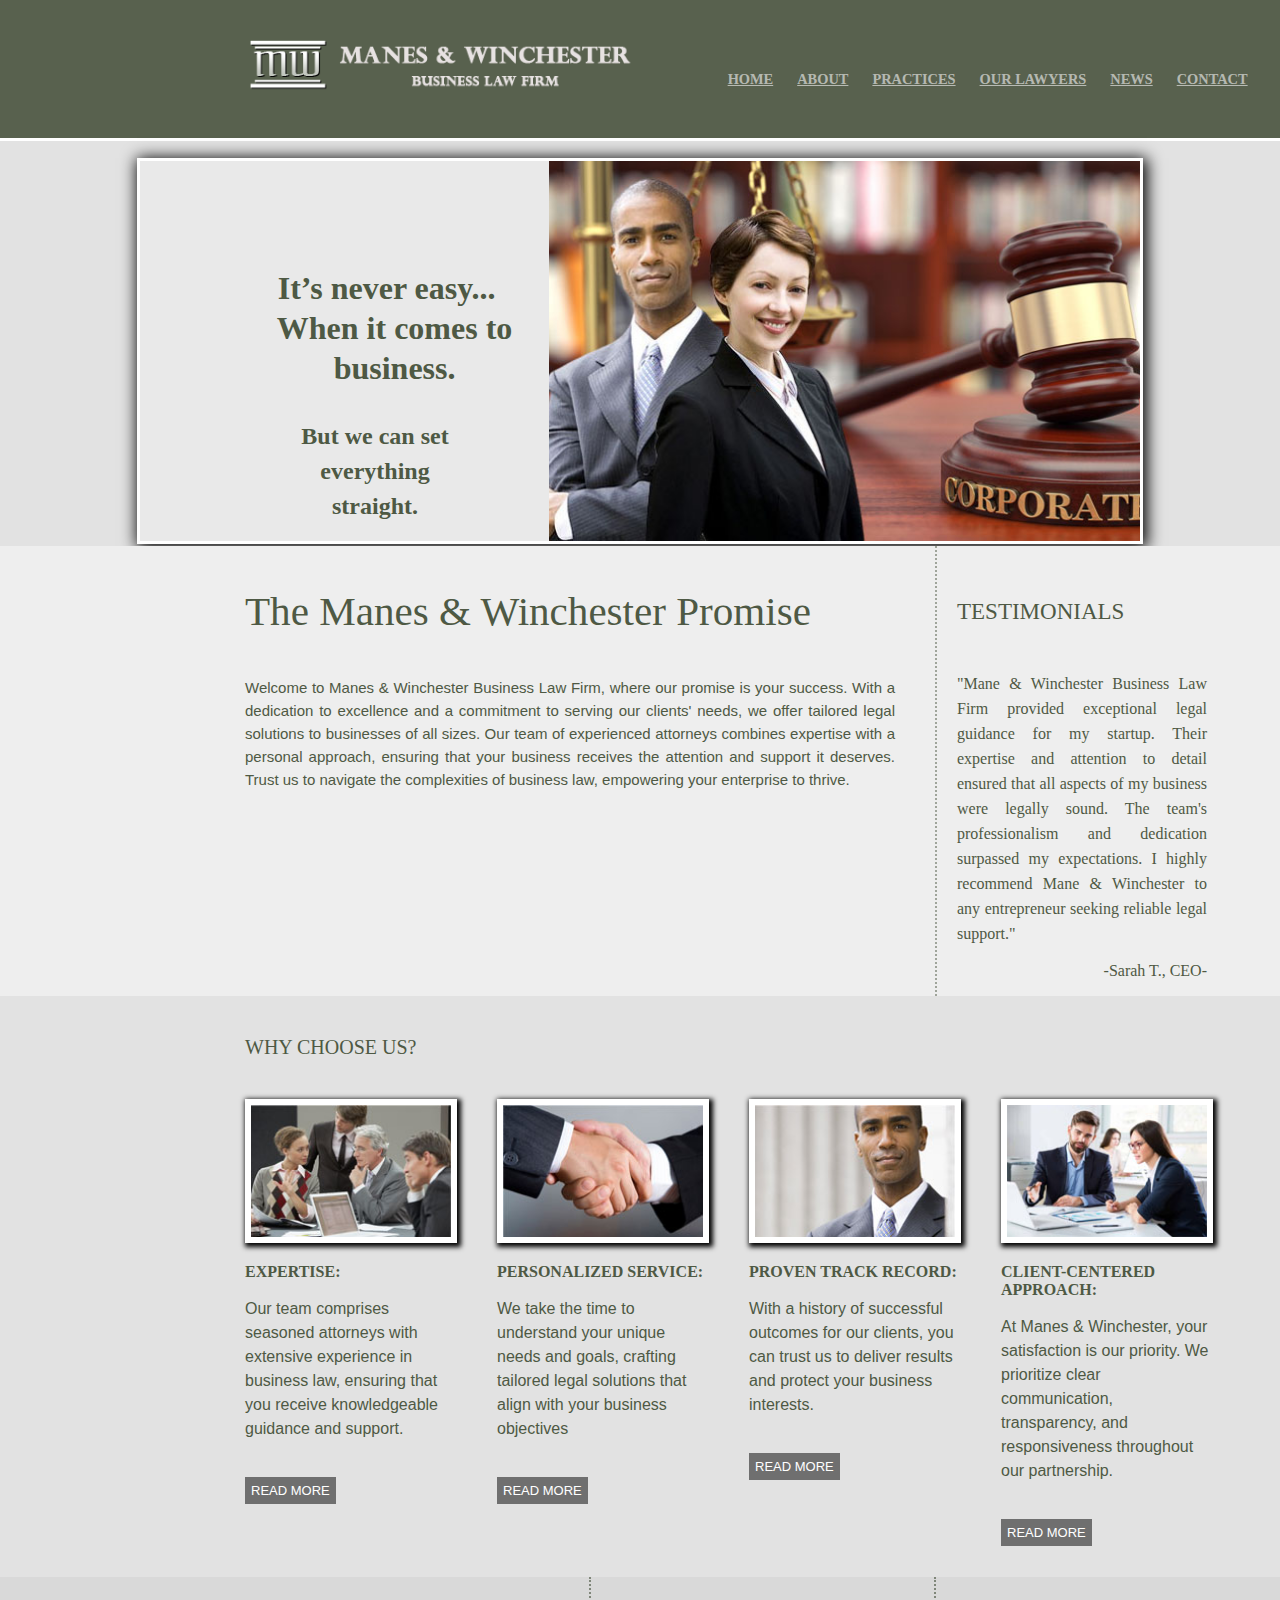
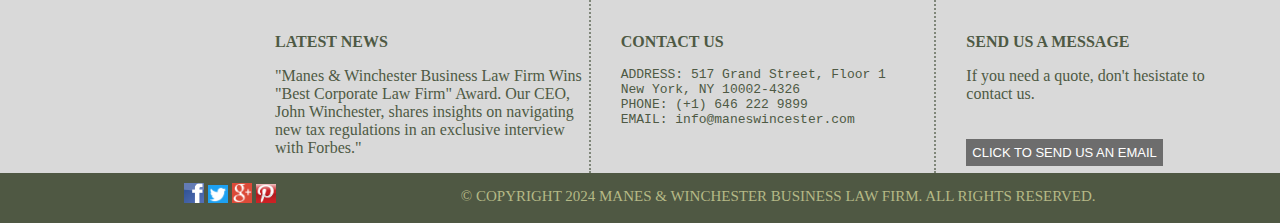
<file: index.html>
<!DOCTYPE html>
<html lang="en">
<head>
    <meta charset="UTF-8">
    <meta name="viewport" content="width=device-width, initial-scale=1.0">
    <title>Document</title>
    <link rel="stylesheet" href="index.css">
</head>
<body>  
    <nav>
        <div id="img">
            <a href="https://mwinchesterbi2lf.com/index.html"><img src="logo.png" style="height:52px;margin-left:250px;margin-right:90px;margin-top:40px;"></a>
        </div>
        <div id="navigation">
            <a href="home.html" class="navbar" id="home">HOME</a>
            <a href="about.html" class="navbar" id="about" >ABOUT</a>
            <a href="practices.html" class="navbar" id="practices">PRACTICES</a>
            <a href="ourlawyers.html" class="navbar" id="our-lawers">OUR LAWYERS</a>
            <a href="news.html" class="navbar" id="news">NEWS</a>
            <a href="contact.html" class="navbar" id="contact">CONTACT</a>
        </div>
    </nav>
    <div id="content">
        <div id="middle">
            <span>
                <h2 id="top">It’s never easy... &nbsp; When it comes to business.</h1>
                <h4 id="left">But we can set everything straight.</h4>
            </span>
            <img src="family-large.jpg">
        </div>
    </div>
    <div id="next1">
        <div id="content-left">
            <p id="content-head">The Manes & Winchester Promise</p>
            <p id="content-text">Welcome to Manes & Winchester Business Law Firm, where our promise is your success. With a dedication to excellence and a commitment to serving our clients' needs, we offer tailored legal solutions to businesses of all sizes. Our team of experienced attorneys combines expertise with a personal approach, ensuring that your business receives the attention and support it deserves. Trust us to navigate the complexities of business law, empowering your enterprise to thrive.</p>
        </div>
        <div id="content-right">
            <p id="content-right-head">TESTIMONIALS</p>
            <p id="content-right-text">"Mane & Winchester Business Law Firm provided exceptional legal guidance for my startup. Their expertise and attention to detail ensured that all aspects of my business were legally sound. The team's professionalism and dedication surpassed my expectations. I highly recommend Mane & Winchester to any entrepreneur seeking reliable legal support."</p>
            <p id="autor-name">-Sarah T., CEO-</p>
        </div>
    </div>
    <div id="next2">
        <p id="contact-head">WHY CHOOSE US?</p>
        <div id="photo-with-text">
            <div class="photo1">
                <img src="picture1.jpg" class="pic" width="200px">
                <p class="picture-head">EXPERTISE:</p>
                <p class="picture-text">Our team comprises seasoned attorneys with extensive experience in business law, ensuring that you receive knowledgeable guidance and support.</p>
                <button class="picture-button">READ MORE</button>
            </div>
            <div class="photo1" >
                <img src="picture2.jpg" class="pic" width="200px">
                <p class="picture-head">PERSONALIZED SERVICE:</p>
                <p class="picture-text">We take the time to understand your unique needs and goals, crafting tailored legal solutions that align with your business objectives</p>
                <button class="picture-button">READ MORE</button>
            </div>
            <div class="photo1">
                <img src="picture3.jpg" class="pic" width="200px">
                <p class="picture-head">PROVEN TRACK RECORD:</p>
                <p class="picture-text">With a history of successful outcomes for our clients, you can trust us to deliver results and protect your business interests.</p>
                <button class="picture-button">READ MORE</button>
            </div>
            <div class="photo1">
                <img src="picture4.jpg" class="pic" width="200px">
                <p class="picture-head">CLIENT-CENTERED APPROACH:</p>
                <p class="picture-text">At Manes & Winchester, your satisfaction is our priority. We prioritize clear communication, transparency, and responsiveness throughout our partnership.</p>
                <button class="picture-button">READ MORE</button>
            </div>
        </div>
    </div>
    <div id="bottom-feed-back">
        <div class="block-first" id="block1">
            <p id="block-first-head">LATEST NEWS</p>
            <p id="block-first-text">"Manes & Winchester Business Law Firm Wins "Best Corporate Law Firm" Award. Our CEO, John Winchester, shares insights on navigating new tax regulations in an exclusive interview with Forbes."</p>
        </div>
        <div class="block-first" id="block2">
            <p id="block-first-head">CONTACT US</p>
            <pre id="block-first-text">ADDRESS: 517 Grand Street, Floor 1
New York, NY 10002-4326
PHONE: (+1) 646 222 9899
EMAIL: info@maneswincester.com</pre>
        </div>
        <div class="block-first" id="block3">
            <p id="block-first-head">SEND US A MESSAGE</p>
            <p id="block-first-text" style="max-width:250px;">If you need a quote, don't hesistate to contact us.</p>
            <button class="picture-button">CLICK TO SEND US AN EMAIL</button>
        </div>
    </div>
    <footer>
        <div>
            <img src="facebook.png" width="20px" class="images">
            <img src="twitter.png" width="20px" class="images">
            <img src="gplus.png" width="20px" class="images">
            <img src="pintrest.png" width="20px" class="images">
        </div>
        <div>
            <p id="copy-right">© COPYRIGHT 2024 MANES & WINCHESTER BUSINESS LAW FIRM. ALL RIGHTS RESERVED.</p>
        </div>
    </footer>
</body>
</html>
</file>
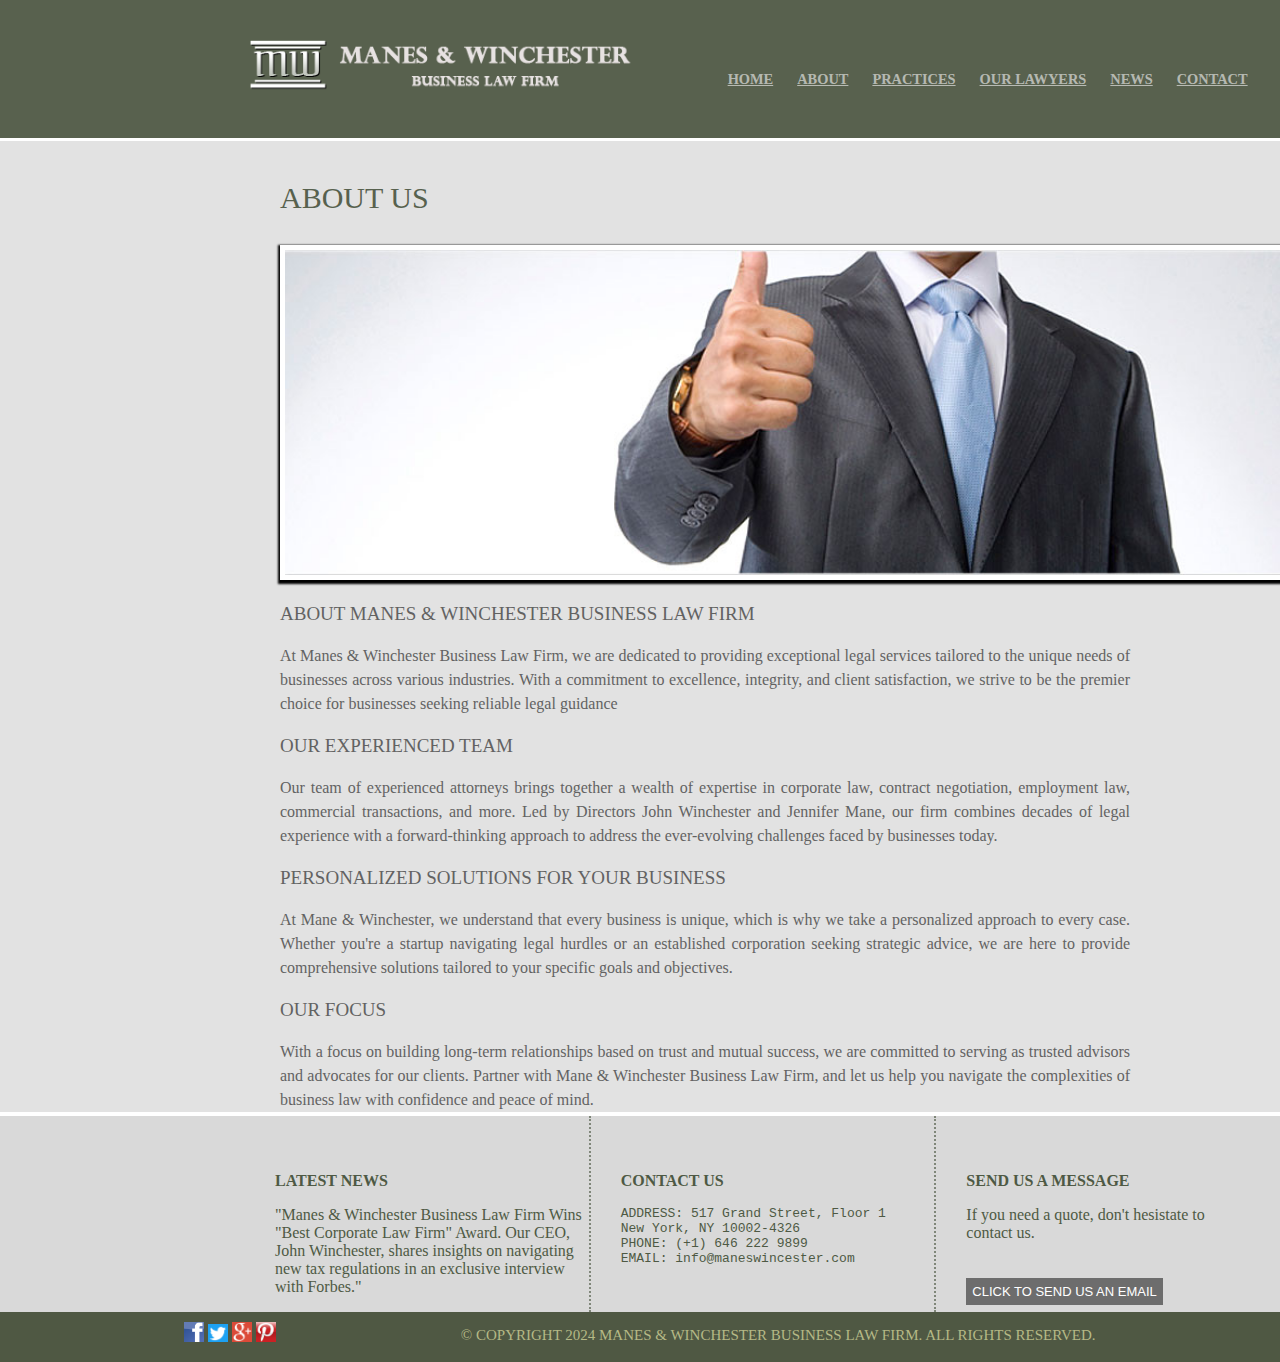
<file: about.html>
<!DOCTYPE html>
<html lang="en">
<head>
    <meta charset="UTF-8">
    <meta name="viewport" content="width=device-width, initial-scale=1.0">
    <title>Document</title>
    <link rel="stylesheet" href="about.css">
</head>
<body>
    <nav>
        <div id="img">
            <a href="https://mwinchesterbi2lf.com/index.html"><img src="logo.png" style="height:52px;margin-left:250px;margin-right:90px;margin-top:40px;"></a>
        </div>
        <div id="navigation">
            <a href="home.html" class="navbar" id="home">HOME</a>
            <a href="about.html" class="navbar" id="about" >ABOUT</a>
            <a href="practices.html" class="navbar" id="practices">PRACTICES</a>
            <a href="ourlawyers.html" class="navbar" id="our-lawers">OUR LAWYERS</a>
            <a href="news.html" class="navbar" id="news">NEWS</a>
            <a href="contact.html" class="navbar" id="contact">CONTACT</a>
        </div>
    </nav>
    <div id="content">
        <p id="main-header">ABOUT US</p>
        <img src="thumbup.jpg" id="thumbup">
        <p class="heading">ABOUT MANES & WINCHESTER BUSINESS LAW FIRM</p>
        <p class="text-area">At Manes & Winchester Business Law Firm, we are dedicated to providing exceptional legal services tailored to the unique needs of businesses across various industries. With a commitment to excellence, integrity, and client satisfaction, we strive to be the premier choice for businesses seeking reliable legal guidance</p>
        <p class="heading">OUR EXPERIENCED TEAM</p>
        <p class="text-area">Our team of experienced attorneys brings together a wealth of expertise in corporate law, contract negotiation, employment law, commercial transactions, and more. Led by Directors John Winchester and Jennifer Mane, our firm combines decades of legal experience with a forward-thinking approach to address the ever-evolving challenges faced by businesses today.</p>
        <p class="heading">PERSONALIZED SOLUTIONS FOR YOUR BUSINESS</p>
        <p class="text-area">At Mane & Winchester, we understand that every business is unique, which is why we take a personalized approach to every case. Whether you're a startup navigating legal hurdles or an established corporation seeking strategic advice, we are here to provide comprehensive solutions tailored to your specific goals and objectives.</p>
        <p class="heading">OUR FOCUS</p>
        <p class="text-area">With a focus on building long-term relationships based on trust and mutual success, we are committed to serving as trusted advisors and advocates for our clients. Partner with Mane & Winchester Business Law Firm, and let us help you navigate the complexities of business law with confidence and peace of mind.</p>
    </div>
    <div id="main-content">
        <div id="main-content-left">

        </div>
        <div id="main-content-right">
            
        </div>
    </div>
    <div id="bottom-feed-back">
        <div class="block-first" id="block1">
            <p id="block-first-head">LATEST NEWS</p>
            <p id="block-first-text">"Manes & Winchester Business Law Firm Wins "Best Corporate Law Firm" Award. Our CEO, John Winchester, shares insights on navigating new tax regulations in an exclusive interview with Forbes."</p>
        </div>
        <div class="block-first" id="block2">
            <p id="block-first-head">CONTACT US</p>
            <pre id="block-first-text">ADDRESS: 517 Grand Street, Floor 1
New York, NY 10002-4326
PHONE: (+1) 646 222 9899
EMAIL: info@maneswincester.com</pre>
        </div>
        <div class="block-first" id="block3">
            <p id="block-first-head">SEND US A MESSAGE</p>
            <p id="block-first-text" style="max-width:250px;">If you need a quote, don't hesistate to contact us.</p>
            <button class="picture-button">CLICK TO SEND US AN EMAIL</button>
        </div>
    </div>
    <footer>
        <div>
            <img src="facebook.png" width="20px" class="images">
            <img src="twitter.png" width="20px" class="images">
            <img src="gplus.png" width="20px" class="images">
            <img src="pintrest.png" width="20px" class="images">
        </div>
        <div>
            <p id="copy-right">© COPYRIGHT 2024 MANES & WINCHESTER BUSINESS LAW FIRM. ALL RIGHTS RESERVED.</p>
        </div>
    </footer>
</body>
</html>
</file>
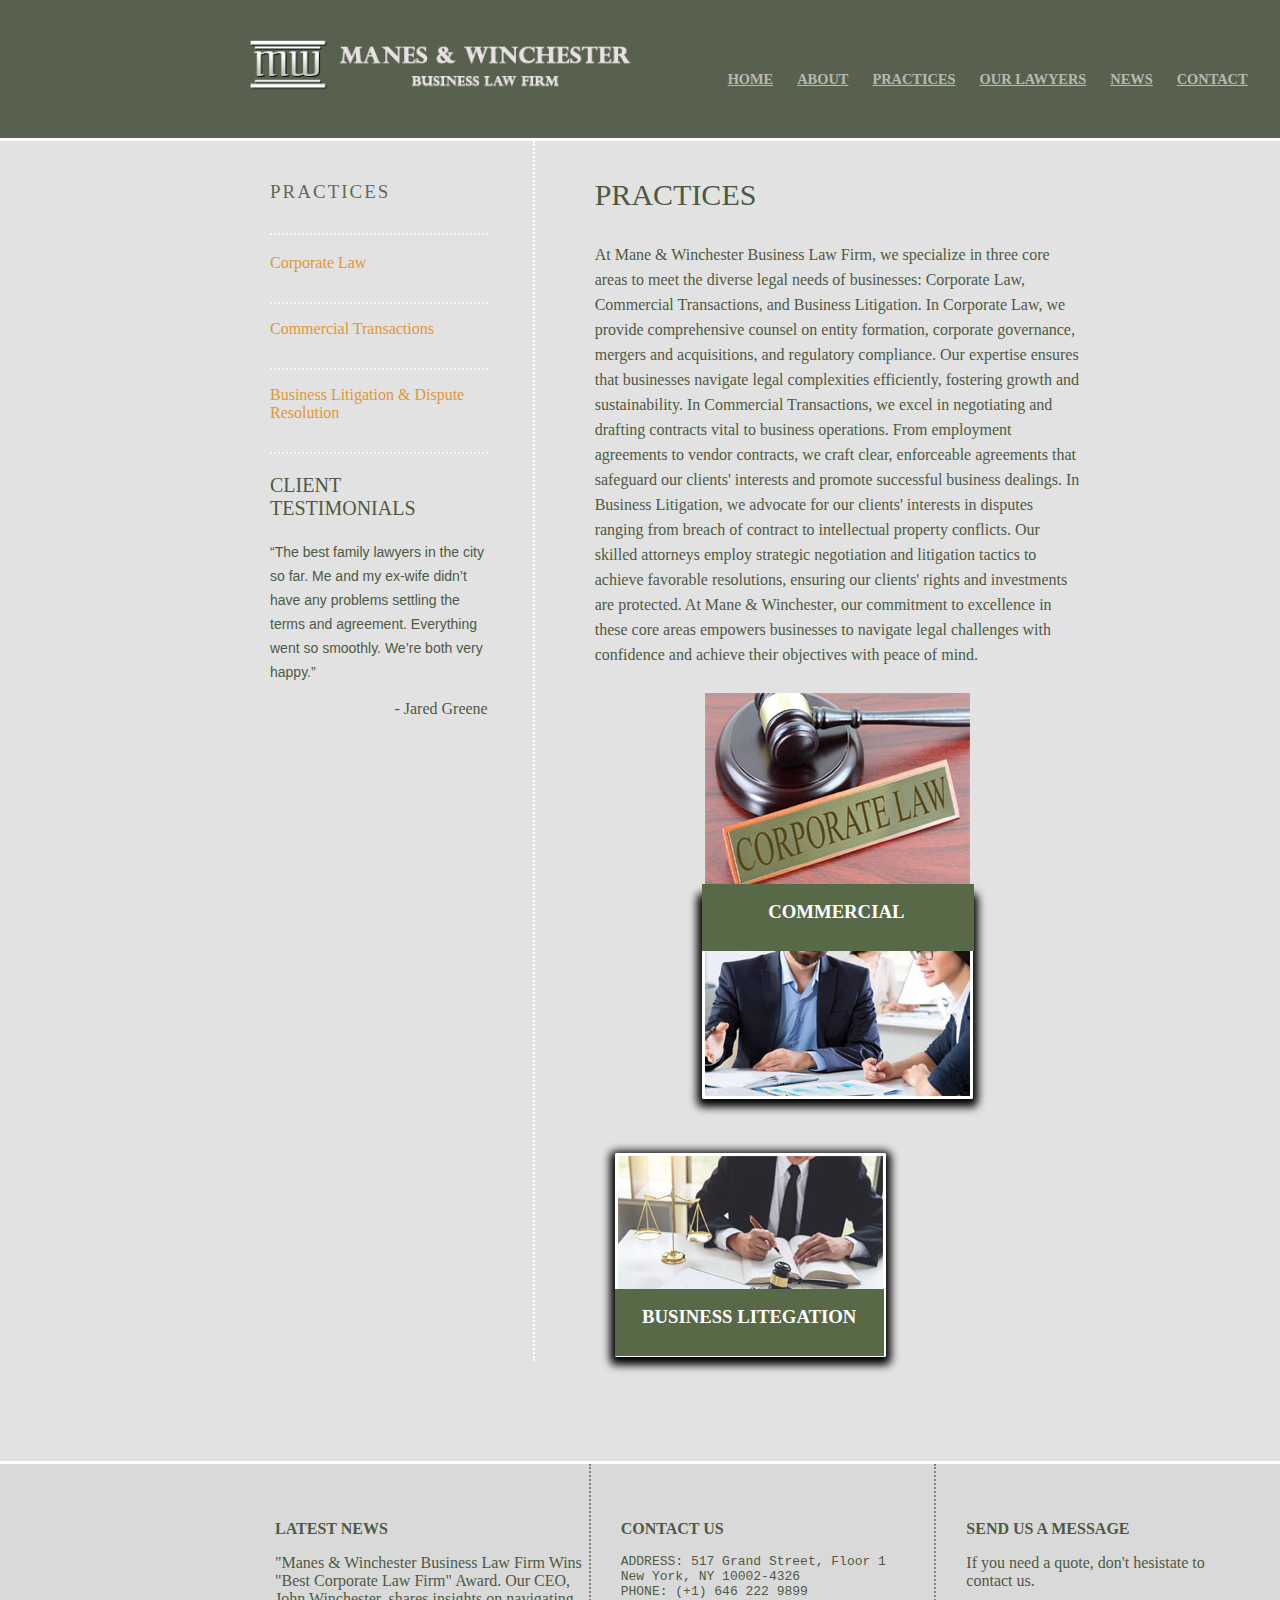
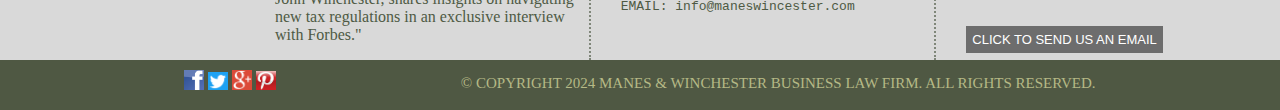
<file: practices.html>
<!DOCTYPE html>
<html lang="en">
<head>
    <meta charset="UTF-8">
    <meta name="viewport" content="width=device-width, initial-scale=1.0">
    <title>Document</title>
    <link rel="stylesheet" href="practices.css">
</head>
<body>
    <nav>
        <div id="img">
            <a href="https://mwinchesterbi2lf.com/index.html"><img src="logo.png" style="height:52px;margin-left:250px;margin-right:90px;margin-top:40px;"></a>
        </div>
        <div id="navigation">
            <a href="home.html" class="navbar" id="home">HOME</a>
            <a href="about.html" class="navbar" id="about" >ABOUT</a>
            <a href="practices.html" class="navbar" id="practices">PRACTICES</a>
            <a href="ourlawyers.html" class="navbar" id="our-lawers">OUR LAWYERS</a>
            <a href="news.html" class="navbar" id="news">NEWS</a>
            <a href="contact.html" class="navbar" id="contact">CONTACT</a>
        </div>
    </nav>
    <div id="main-content">
        <div id="main-content-left">
            <p id="main-content-left-head">PRACTICES</p>
            <p class="main-content-link">Corporate Law</p>
            <p class="main-content-link">Commercial Transactions</p>
            <p class="main-content-link">Business Litigation & Dispute Resolution</p>
            <p id="main-content-left-head2">CLIENT TESTIMONIALS</p>
            <p id="main-content-left-text">“The best family lawyers in the city so far. Me and my ex-wife didn’t have any
                problems settling the terms and agreement. Everything went so smoothly. We’re both very happy.”</p>
            <p id="main-content-left-author">- Jared Greene</p>
        </div>
        <div id="main-content-right">
            <p id="main-content-right-head">PRACTICES</p>
            <p id="main-content-right-text">At Mane & Winchester Business Law Firm, we specialize in three core areas to meet the diverse legal needs of businesses: Corporate Law, Commercial Transactions, and Business Litigation. In Corporate Law, we provide comprehensive counsel on entity formation, corporate governance, mergers and acquisitions, and regulatory compliance. Our expertise ensures that businesses navigate legal complexities efficiently, fostering growth and sustainability. In Commercial Transactions, we excel in negotiating and drafting contracts vital to business operations. From employment agreements to vendor contracts, we craft clear, enforceable agreements that safeguard our clients' interests and promote successful business dealings. In Business Litigation, we advocate for our clients' interests in disputes ranging from breach of contract to intellectual property conflicts. Our skilled attorneys employ strategic negotiation and litigation tactics to achieve favorable resolutions, ensuring our clients' rights and investments are protected. At Mane & Winchester, our commitment to excellence in these core areas empowers businesses to navigate legal challenges with confidence and achieve their objectives with peace of mind.</p>
            <div id="main-images">
                <div class="forimage">
                    <h3 class="image-word">CORPORATE LAW</h3>
                    <img src="practice-corporate-image.jpg" class="images">
                </div>
                <div class="forimage">
                    <h3 class="image-word">COMMERCIAL</h3>
                    <img src="commercial.jpg" class="imagee">
                </div>
            </div>
            <div class="forimage">
                <h3 class="word">BUSINESS LITEGATION</h3>
                <img src="main-image3.jpg" class="imge">
            </div>
        </div>
    </div>
    <div id="bottom-feed-back" style="margin-top:3px">
        <div class="block-first" id="block1">
            <p id="block-first-head">LATEST NEWS</p>
            <p id="block-first-text">"Manes & Winchester Business Law Firm Wins "Best Corporate Law Firm" Award. Our CEO, John Winchester, shares insights on navigating new tax regulations in an exclusive interview with Forbes."</p>
        </div>
        <div class="block-first" id="block2">
            <p id="block-first-head">CONTACT US</p>
            <pre id="block-first-text">ADDRESS: 517 Grand Street, Floor 1
New York, NY 10002-4326
PHONE: (+1) 646 222 9899
EMAIL: info@maneswincester.com</pre>
        </div>
        <div class="block-first" id="block3">
            <p id="block-first-head">SEND US A MESSAGE</p>
            <p id="block-first-text" style="max-width:250px;">If you need a quote, don't hesistate to contact us.</p>
            <button class="picture-button">CLICK TO SEND US AN EMAIL</button>
        </div>
    </div>
    <footer>
        <div>
            <img src="facebook.png" width="20px" class="images">
            <img src="twitter.png" width="20px" class="images">
            <img src="gplus.png" width="20px" class="images">
            <img src="pintrest.png" width="20px" class="images">
        </div>
        <div>
            <p id="copy-right">© COPYRIGHT 2024 MANES & WINCHESTER BUSINESS LAW FIRM. ALL RIGHTS RESERVED.</p>
        </div>
    </footer>
</body>
</html>
</file>
<file: index.css>
body
{   margin:0px;
}
nav{
    background-color:#58614E;
    display:flex;
    height:138px;
    width:100%;
    border-bottom:solid white 3px;
}
.navbar
{   font-size:14.4px;
    color:rgba(245, 245, 245, 0.612);
    margin-right:20px;
    font-weight:bold;
    margin-top:40px;
}
.navbar:hover
{   color:white;
}
#home:active,#about:active{
    color:white;
}
#navigation
{   margin-top:70px;
}
#content
{   background-color:#E2E2E2;
    width:100%;
    height:400px;
    margin-top:0px;
    padding-top:5px;
}
#middle
{   height:380px;
    padding-top:0px;
    width:1000px;
    background-color:#e9e9e9;
    color:#4E5944;
    border-color:white;
    border-style:solid;
    margin:auto;
    display:flex;
    justify-content:space-between;
    text-align:center;
    margin-top:12px;
    box-shadow:2px 2px 15px 2px black;
}
#top
{   padding-left:100px;
    padding-top:80px;
    line-height:40px;
    text-align:center;
    font-size:2em;

}
#left
{   max-width:170px;
    margin-left:150px;
    line-height:35px;
    font-size:1.5em;
}
#next1
{   background-color:#EEEEEE;
    padding-left:245px;
    display:flex;
    margin-bottom:0px;
}
#content-head
{   color:#4E5944;
    font-size:41.1px;
}
#content-left
{   width:650px;
    padding-right:40px;
    border-color:#4e59447e;
    border-right-style:dotted;
    border-right-width:2px;
}
#content-text
{   font-size:15px;
    font-family:arial;
    color:#4E5944;
    line-height:23px;
    font-variant: normal;
    text-align:justify;
}
#content-right
{   width:250px;
    text-align:justify;
    padding-left:20px;
    margin-top:30px;
}
#content-right-head
{   margin-bottom:46px;
    font-size:23px;
    color:#4E5944;
}
#content-right-text
{   color:#4E5944;
    line-height:25px;
}
#autor-name
{   text-align:right;
    color:#4E5944;
}
#next2
{   background-color:#E2E2E2;
    padding-left:245px;
    padding-right:245px;
    padding-top:20px;
}
#contact-head
{   font-size:20px;
    color:#4E5944;
}
#photo-with-text
{   margin-top:40px;
    height:490px;
    display:flex;
}
.photo1
{   width:220px;
    margin-right:40px;
}
.pic
{   border-width:6px;
    border-style:solid;
    border-color:#FFFFFF;
    box-shadow:2px 2px 5px 2px black;
}
.picture-head
{   color:#4E5944;
    font-weight:bold;
    font-size:16px;
}
.picture-text
{   color:#4E5944;
    font-family:arial;
    line-height:1.5em;
    font-size:16px;
}
.picture-button
{   font-family:arial;
    background-color:#5e5e5edf;
    padding:6px;
    color:white;
    border:none;
    margin-top:20px;
    font-size:small;
}
.picture-button:hover
{   background-color:#5e5e5e;
}
#bottom-feed-back
{   padding-left:245px;
    background-color:#D9D9D9;
    margin-top:-12px;
    display:flex;
}
.block-first
{   width:320px;
    padding-top:40px;
    padding-left:30px;
}
#block1,#block2
{   border-right-style: dotted;
    border-right-width:2px;
    border-right-color:#4e5944a4;
}
#block-first-head
{   color:#4E5944;
    font-weight:bold;
}
#block-first-text
{   color:#4E5944;   
}
footer
{   background-color:#4F5843;
    height:50px;
    display:flex;
    justify-content:space-evenly;
    color:#B5B986;
}
.images
{   margin-top:10px;
}
#copy-right
{   font-size:15px;
}
</file>
<file: about.css>
body
{   margin:0px;
}
nav{
    background-color:#58614E;
    display:flex;
    height:138px;
    width:100%;
    border-bottom:solid white 3px;
}
.navbar
{   font-size:14.4px;
    color:rgba(245, 245, 245, 0.612);
    margin-right:20px;
    font-weight:bold;
    margin-top:40px;
}
.navbar:hover
{   color:white;
}
#home:active,#about:active{
    color:white;
}
#navigation
{   margin-top:70px;
}
#content
{   background-color:#E2E2E2;
    padding-right:150px;
    padding-left:280px;
    padding-top:10px;
}
#main-header
{   font-weight:400px;
    font-size:30px;
    color:#57614E;
}
#thumbup
{   border-width:5px;
    border-color:white;
    box-shadow:0px 2px 2px 2px black;
    border-style:solid;
    width:1000px
}
.heading
{   font-size:19px;
    color: rgb(98, 98, 98);
}
.text-area
{   font-size:16px;
    color:rgb(98, 98, 98);
    line-height:24px;
    text-align:justify;
    max-width:1000px;
}
#bottom-feed-back
{   padding-left:245px;
    background-color:#D9D9D9;
    margin-top:-12px;
    display:flex;
}
.block-first
{   width:320px;
    padding-top:40px;
    padding-left:30px;
}
#block1,#block2
{   border-right-style: dotted;
    border-right-width:2px;
    border-right-color:#4e5944a4;
}
#block-first-head
{   color:#4E5944;
    font-weight:bold;
}
#block-first-text
{   color:#4E5944;   
}
footer
{   background-color:#4F5843;
    height:50px;
    display:flex;
    justify-content:space-evenly;
    color:#B5B986;
}
.images
{   margin-top:10px;
}
#copy-right
{   font-size:15px;
}
.picture-button
{   font-family:arial;
    background-color:#5e5e5edf;
    padding:6px;
    color:white;
    border:none;
    margin-top:20px;
    font-size:small;
}
.picture-button:hover
{   background-color:#5e5e5e;
}
</file>
<file: practices.css>
body
{   margin:0px;
}
nav{
    background-color:#58614E;
    display:flex;
    height:138px;
    width:100%;
    border-bottom:solid white 3px;
}
.navbar
{   font-size:14.4px;
    color:rgba(245, 245, 245, 0.612);
    margin-right:20px;
    font-weight:bold;
    margin-top:40px;
}
.navbar:hover
{   color:white;
}
#home:active,#about:active{
    color:white;
}
#navigation
{   margin-top:70px;
}
#main-content
{   display:flex;
    background-color:#E2E2E2;
    padding-left:270px;
    padding-right:200px;
    padding-bottom:100px;
}
#main-content-left
{   width:3500px;
    border-right-style:dotted;
    border-right-width:2px;
    border-right-color:white;
    padding-right:45px;
}
#main-content-left-head
{   margin-top:40px;
    font-size:19px;
    color:#4e5944e5;
    letter-spacing:2px;
    font-weight:500px;
}
.main-content-link,#main-content-left-head
{   border-bottom-style:dotted;
    border-bottom-color:whitesmoke;
    border-bottom-width:2px;
    padding-bottom:30px;
}
.main-content-link{
    color:#df9738;
}
.main-content-link:hover{
    color:#4E5944;
}
#main-content-left-head2
{   color:#4E5944;
    font-size:20px;
}
#main-content-left-text
{   color:#4E5944;
    font-family:arial;
    font-size:14px;
    line-height:24px;
}
#main-content-left-author
{   text-align:right;
    color:#4E5944;
}
#main-content-right
{   padding-top:7px;
    padding-left:60px;
}
#main-content-right-head
{   font-size:30px;
    color:#4E5944;
}
#main-content-right-text
{   color:#4E5944;
    line-height:25px;
}
.image-word
{   background-color:#586948;
    position:absolute;
    top:97.5%;
    margin-top:6px;
    width:269px;
    height:50px;
    text-align:center;
    padding-top:17px;
    color:white;

}
.imagee{
    border-radius:2px;
    border-color:white;
    border-style:solid;
    margin-bottom:50px;
    box-shadow:0px 3px 9px 5px black;
}
#main-images
{   display:flex;
    justify-content:space-around;
    flex-wrap:wrap;
}
.word 
{   background-color:#586948;
    position:absolute;
    margin-left:20px;
    margin-top:136px;
    height:50px;
    width:269px;
    text-align: center;
    padding-top:17px;
    color:white;
}
.imge
{   border-radius:2px;
    border-color:white;
    border-style:solid;
    margin-left:20px;
    box-shadow:0px 3px 9px 5px black;
}

#bottom-feed-back
{   padding-left:245px;
    background-color:#D9D9D9;
    margin-top:-12px;
    display:flex;
}
.block-first
{   width:320px;
    padding-top:40px;
    padding-left:30px;
}
#block1,#block2
{   border-right-style: dotted;
    border-right-width:2px;
    border-right-color:#4e5944a4;
}
#block-first-head
{   color:#4E5944;
    font-weight:bold;
}
#block-first-text
{   color:#4E5944;   
}
footer
{   background-color:#4F5843;
    height:50px;
    display:flex;
    justify-content:space-evenly;
    color:#B5B986;
}
.images
{   margin-top:10px;
}
#copy-right
{   font-size:15px;
}
.picture-button
{   font-family:arial;
    background-color:#5e5e5edf;
    padding:6px;
    color:white;
    border:none;
    margin-top:20px;
    font-size:small;
}
.picture-button:hover
{   background-color:#5e5e5e;
}
</file>
